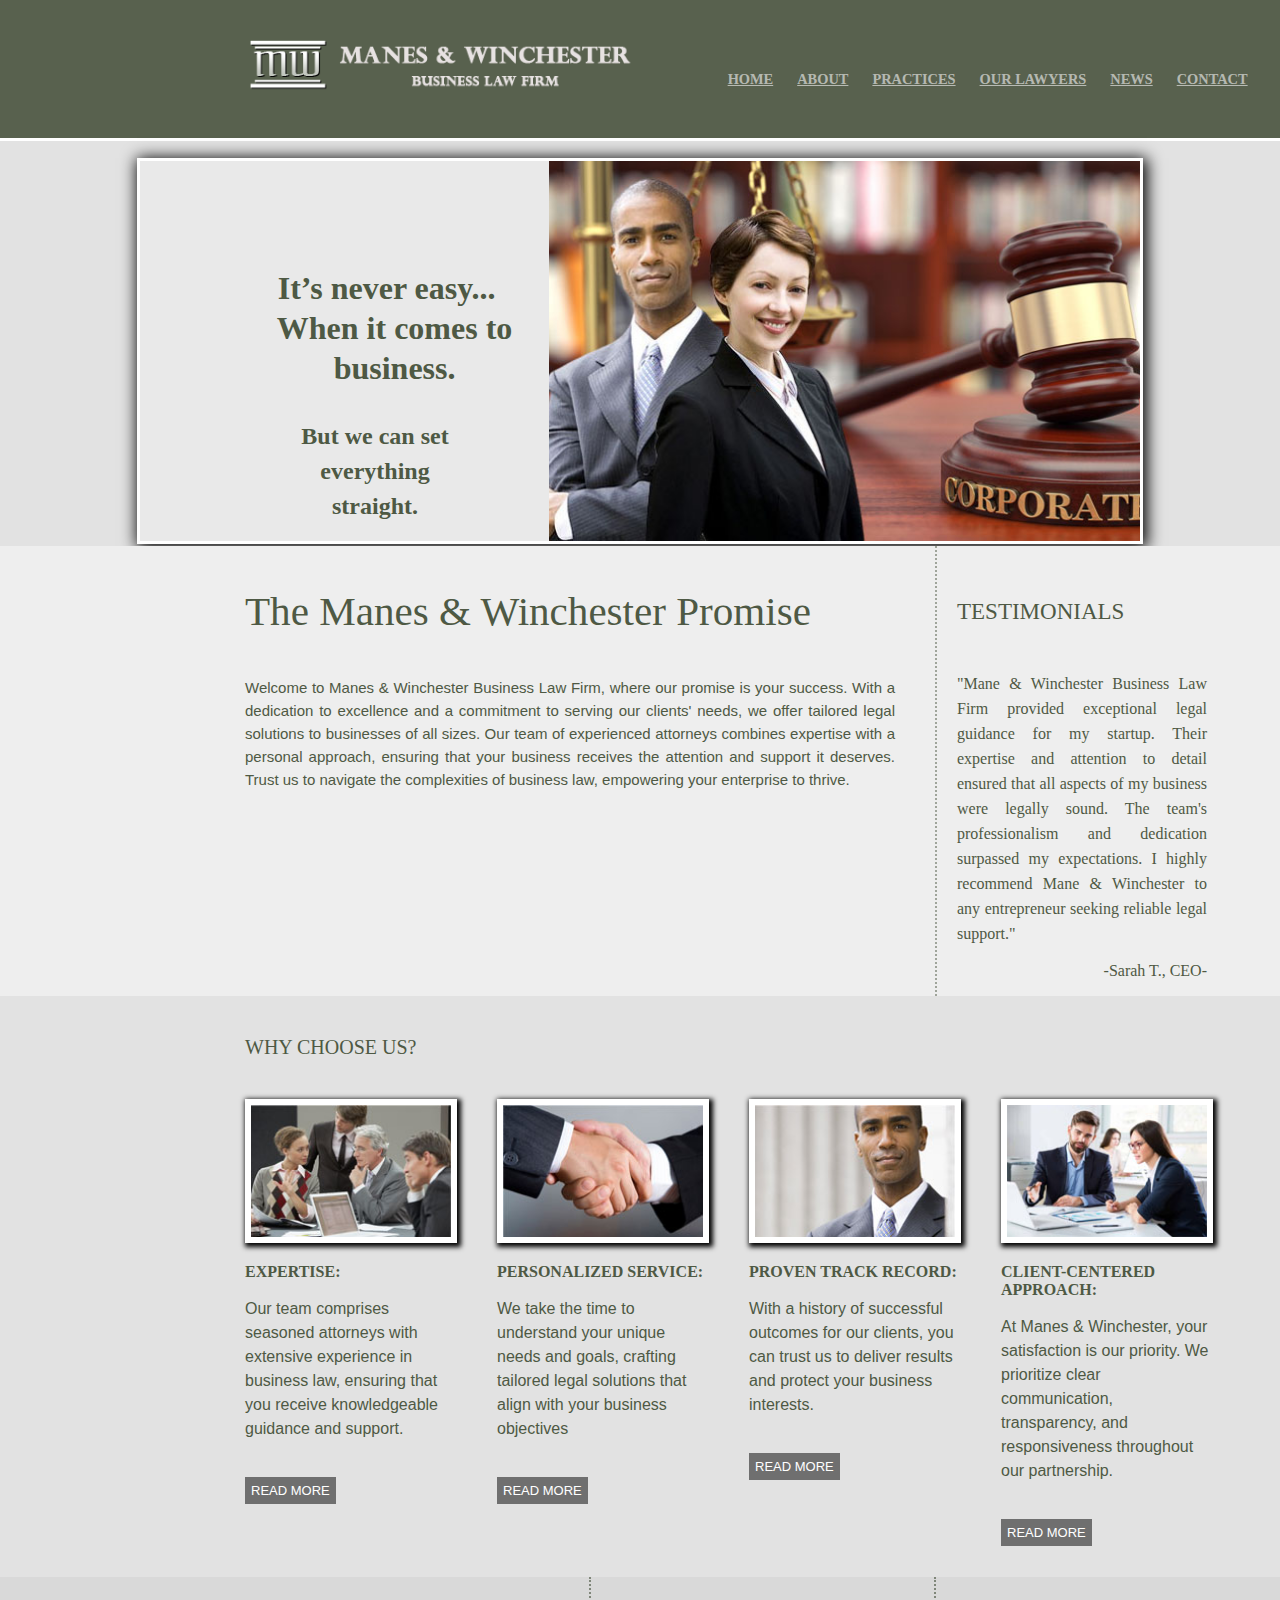
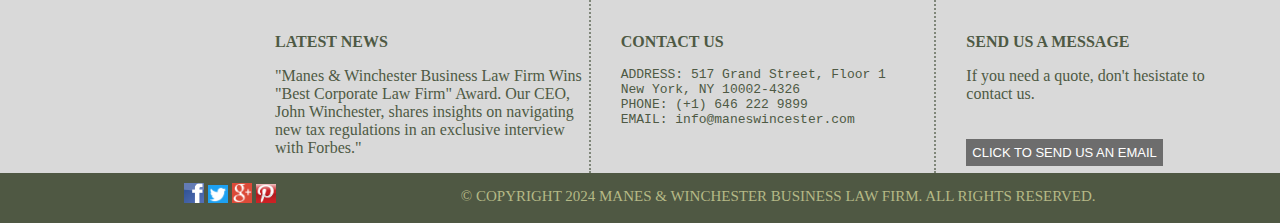
<file: index.html>
<!DOCTYPE html>
<html lang="en">
<head>
    <meta charset="UTF-8">
    <meta name="viewport" content="width=device-width, initial-scale=1.0">
    <title>Document</title>
    <link rel="stylesheet" href="index.css">
</head>
<body>  
    <nav>
        <div id="img">
            <a href="https://mwinchesterbi2lf.com/index.html"><img src="logo.png" style="height:52px;margin-left:250px;margin-right:90px;margin-top:40px;"></a>
        </div>
        <div id="navigation">
            <a href="home.html" class="navbar" id="home">HOME</a>
            <a href="about.html" class="navbar" id="about" >ABOUT</a>
            <a href="practices.html" class="navbar" id="practices">PRACTICES</a>
            <a href="ourlawyers.html" class="navbar" id="our-lawers">OUR LAWYERS</a>
            <a href="news.html" class="navbar" id="news">NEWS</a>
            <a href="contact.html" class="navbar" id="contact">CONTACT</a>
        </div>
    </nav>
    <div id="content">
        <div id="middle">
            <span>
                <h2 id="top">It’s never easy... &nbsp; When it comes to business.</h1>
                <h4 id="left">But we can set everything straight.</h4>
            </span>
            <img src="family-large.jpg">
        </div>
    </div>
    <div id="next1">
        <div id="content-left">
            <p id="content-head">The Manes & Winchester Promise</p>
            <p id="content-text">Welcome to Manes & Winchester Business Law Firm, where our promise is your success. With a dedication to excellence and a commitment to serving our clients' needs, we offer tailored legal solutions to businesses of all sizes. Our team of experienced attorneys combines expertise with a personal approach, ensuring that your business receives the attention and support it deserves. Trust us to navigate the complexities of business law, empowering your enterprise to thrive.</p>
        </div>
        <div id="content-right">
            <p id="content-right-head">TESTIMONIALS</p>
            <p id="content-right-text">"Mane & Winchester Business Law Firm provided exceptional legal guidance for my startup. Their expertise and attention to detail ensured that all aspects of my business were legally sound. The team's professionalism and dedication surpassed my expectations. I highly recommend Mane & Winchester to any entrepreneur seeking reliable legal support."</p>
            <p id="autor-name">-Sarah T., CEO-</p>
        </div>
    </div>
    <div id="next2">
        <p id="contact-head">WHY CHOOSE US?</p>
        <div id="photo-with-text">
            <div class="photo1">
                <img src="picture1.jpg" class="pic" width="200px">
                <p class="picture-head">EXPERTISE:</p>
                <p class="picture-text">Our team comprises seasoned attorneys with extensive experience in business law, ensuring that you receive knowledgeable guidance and support.</p>
                <button class="picture-button">READ MORE</button>
            </div>
            <div class="photo1" >
                <img src="picture2.jpg" class="pic" width="200px">
                <p class="picture-head">PERSONALIZED SERVICE:</p>
                <p class="picture-text">We take the time to understand your unique needs and goals, crafting tailored legal solutions that align with your business objectives</p>
                <button class="picture-button">READ MORE</button>
            </div>
            <div class="photo1">
                <img src="picture3.jpg" class="pic" width="200px">
                <p class="picture-head">PROVEN TRACK RECORD:</p>
                <p class="picture-text">With a history of successful outcomes for our clients, you can trust us to deliver results and protect your business interests.</p>
                <button class="picture-button">READ MORE</button>
            </div>
            <div class="photo1">
                <img src="picture4.jpg" class="pic" width="200px">
                <p class="picture-head">CLIENT-CENTERED APPROACH:</p>
                <p class="picture-text">At Manes & Winchester, your satisfaction is our priority. We prioritize clear communication, transparency, and responsiveness throughout our partnership.</p>
                <button class="picture-button">READ MORE</button>
            </div>
        </div>
    </div>
    <div id="bottom-feed-back">
        <div class="block-first" id="block1">
            <p id="block-first-head">LATEST NEWS</p>
            <p id="block-first-text">"Manes & Winchester Business Law Firm Wins "Best Corporate Law Firm" Award. Our CEO, John Winchester, shares insights on navigating new tax regulations in an exclusive interview with Forbes."</p>
        </div>
        <div class="block-first" id="block2">
            <p id="block-first-head">CONTACT US</p>
            <pre id="block-first-text">ADDRESS: 517 Grand Street, Floor 1
New York, NY 10002-4326
PHONE: (+1) 646 222 9899
EMAIL: info@maneswincester.com</pre>
        </div>
        <div class="block-first" id="block3">
            <p id="block-first-head">SEND US A MESSAGE</p>
            <p id="block-first-text" style="max-width:250px;">If you need a quote, don't hesistate to contact us.</p>
            <button class="picture-button">CLICK TO SEND US AN EMAIL</button>
        </div>
    </div>
    <footer>
        <div>
            <img src="facebook.png" width="20px" class="images">
            <img src="twitter.png" width="20px" class="images">
            <img src="gplus.png" width="20px" class="images">
            <img src="pintrest.png" width="20px" class="images">
        </div>
        <div>
            <p id="copy-right">© COPYRIGHT 2024 MANES & WINCHESTER BUSINESS LAW FIRM. ALL RIGHTS RESERVED.</p>
        </div>
    </footer>
</body>
</html>
</file>
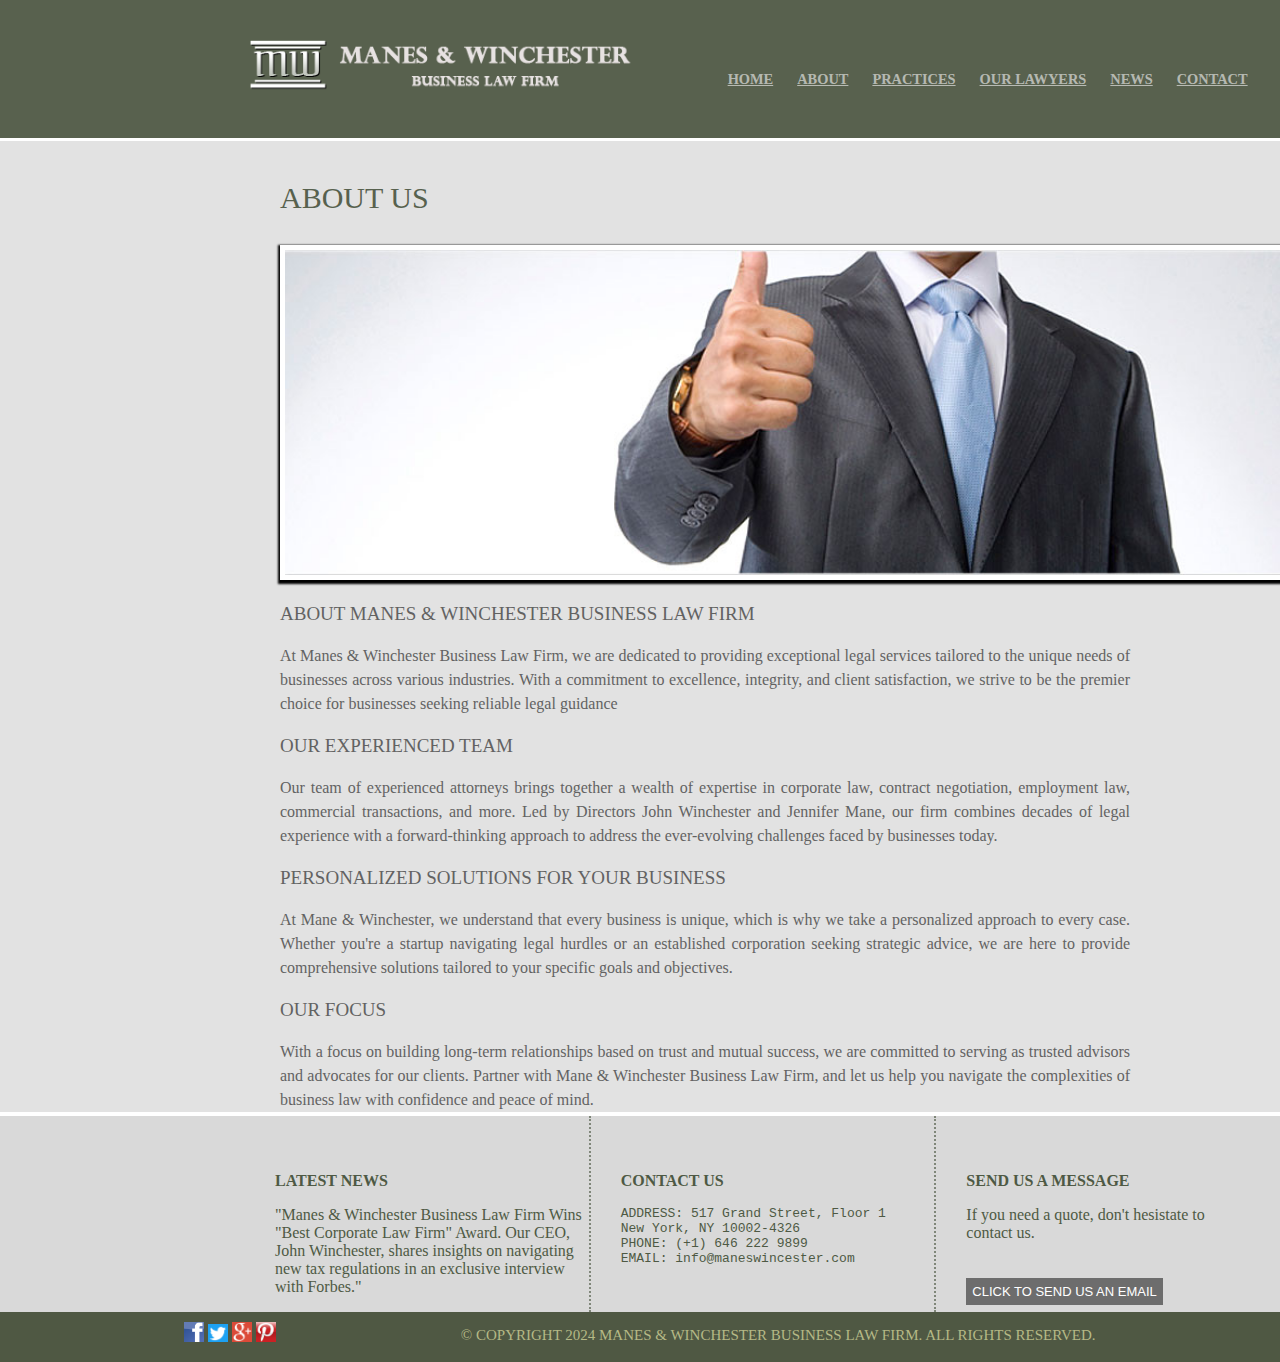
<file: about.html>
<!DOCTYPE html>
<html lang="en">
<head>
    <meta charset="UTF-8">
    <meta name="viewport" content="width=device-width, initial-scale=1.0">
    <title>Document</title>
    <link rel="stylesheet" href="about.css">
</head>
<body>
    <nav>
        <div id="img">
            <a href="https://mwinchesterbi2lf.com/index.html"><img src="logo.png" style="height:52px;margin-left:250px;margin-right:90px;margin-top:40px;"></a>
        </div>
        <div id="navigation">
            <a href="home.html" class="navbar" id="home">HOME</a>
            <a href="about.html" class="navbar" id="about" >ABOUT</a>
            <a href="practices.html" class="navbar" id="practices">PRACTICES</a>
            <a href="ourlawyers.html" class="navbar" id="our-lawers">OUR LAWYERS</a>
            <a href="news.html" class="navbar" id="news">NEWS</a>
            <a href="contact.html" class="navbar" id="contact">CONTACT</a>
        </div>
    </nav>
    <div id="content">
        <p id="main-header">ABOUT US</p>
        <img src="thumbup.jpg" id="thumbup">
        <p class="heading">ABOUT MANES & WINCHESTER BUSINESS LAW FIRM</p>
        <p class="text-area">At Manes & Winchester Business Law Firm, we are dedicated to providing exceptional legal services tailored to the unique needs of businesses across various industries. With a commitment to excellence, integrity, and client satisfaction, we strive to be the premier choice for businesses seeking reliable legal guidance</p>
        <p class="heading">OUR EXPERIENCED TEAM</p>
        <p class="text-area">Our team of experienced attorneys brings together a wealth of expertise in corporate law, contract negotiation, employment law, commercial transactions, and more. Led by Directors John Winchester and Jennifer Mane, our firm combines decades of legal experience with a forward-thinking approach to address the ever-evolving challenges faced by businesses today.</p>
        <p class="heading">PERSONALIZED SOLUTIONS FOR YOUR BUSINESS</p>
        <p class="text-area">At Mane & Winchester, we understand that every business is unique, which is why we take a personalized approach to every case. Whether you're a startup navigating legal hurdles or an established corporation seeking strategic advice, we are here to provide comprehensive solutions tailored to your specific goals and objectives.</p>
        <p class="heading">OUR FOCUS</p>
        <p class="text-area">With a focus on building long-term relationships based on trust and mutual success, we are committed to serving as trusted advisors and advocates for our clients. Partner with Mane & Winchester Business Law Firm, and let us help you navigate the complexities of business law with confidence and peace of mind.</p>
    </div>
    <div id="main-content">
        <div id="main-content-left">

        </div>
        <div id="main-content-right">
            
        </div>
    </div>
    <div id="bottom-feed-back">
        <div class="block-first" id="block1">
            <p id="block-first-head">LATEST NEWS</p>
            <p id="block-first-text">"Manes & Winchester Business Law Firm Wins "Best Corporate Law Firm" Award. Our CEO, John Winchester, shares insights on navigating new tax regulations in an exclusive interview with Forbes."</p>
        </div>
        <div class="block-first" id="block2">
            <p id="block-first-head">CONTACT US</p>
            <pre id="block-first-text">ADDRESS: 517 Grand Street, Floor 1
New York, NY 10002-4326
PHONE: (+1) 646 222 9899
EMAIL: info@maneswincester.com</pre>
        </div>
        <div class="block-first" id="block3">
            <p id="block-first-head">SEND US A MESSAGE</p>
            <p id="block-first-text" style="max-width:250px;">If you need a quote, don't hesistate to contact us.</p>
            <button class="picture-button">CLICK TO SEND US AN EMAIL</button>
        </div>
    </div>
    <footer>
        <div>
            <img src="facebook.png" width="20px" class="images">
            <img src="twitter.png" width="20px" class="images">
            <img src="gplus.png" width="20px" class="images">
            <img src="pintrest.png" width="20px" class="images">
        </div>
        <div>
            <p id="copy-right">© COPYRIGHT 2024 MANES & WINCHESTER BUSINESS LAW FIRM. ALL RIGHTS RESERVED.</p>
        </div>
    </footer>
</body>
</html>
</file>
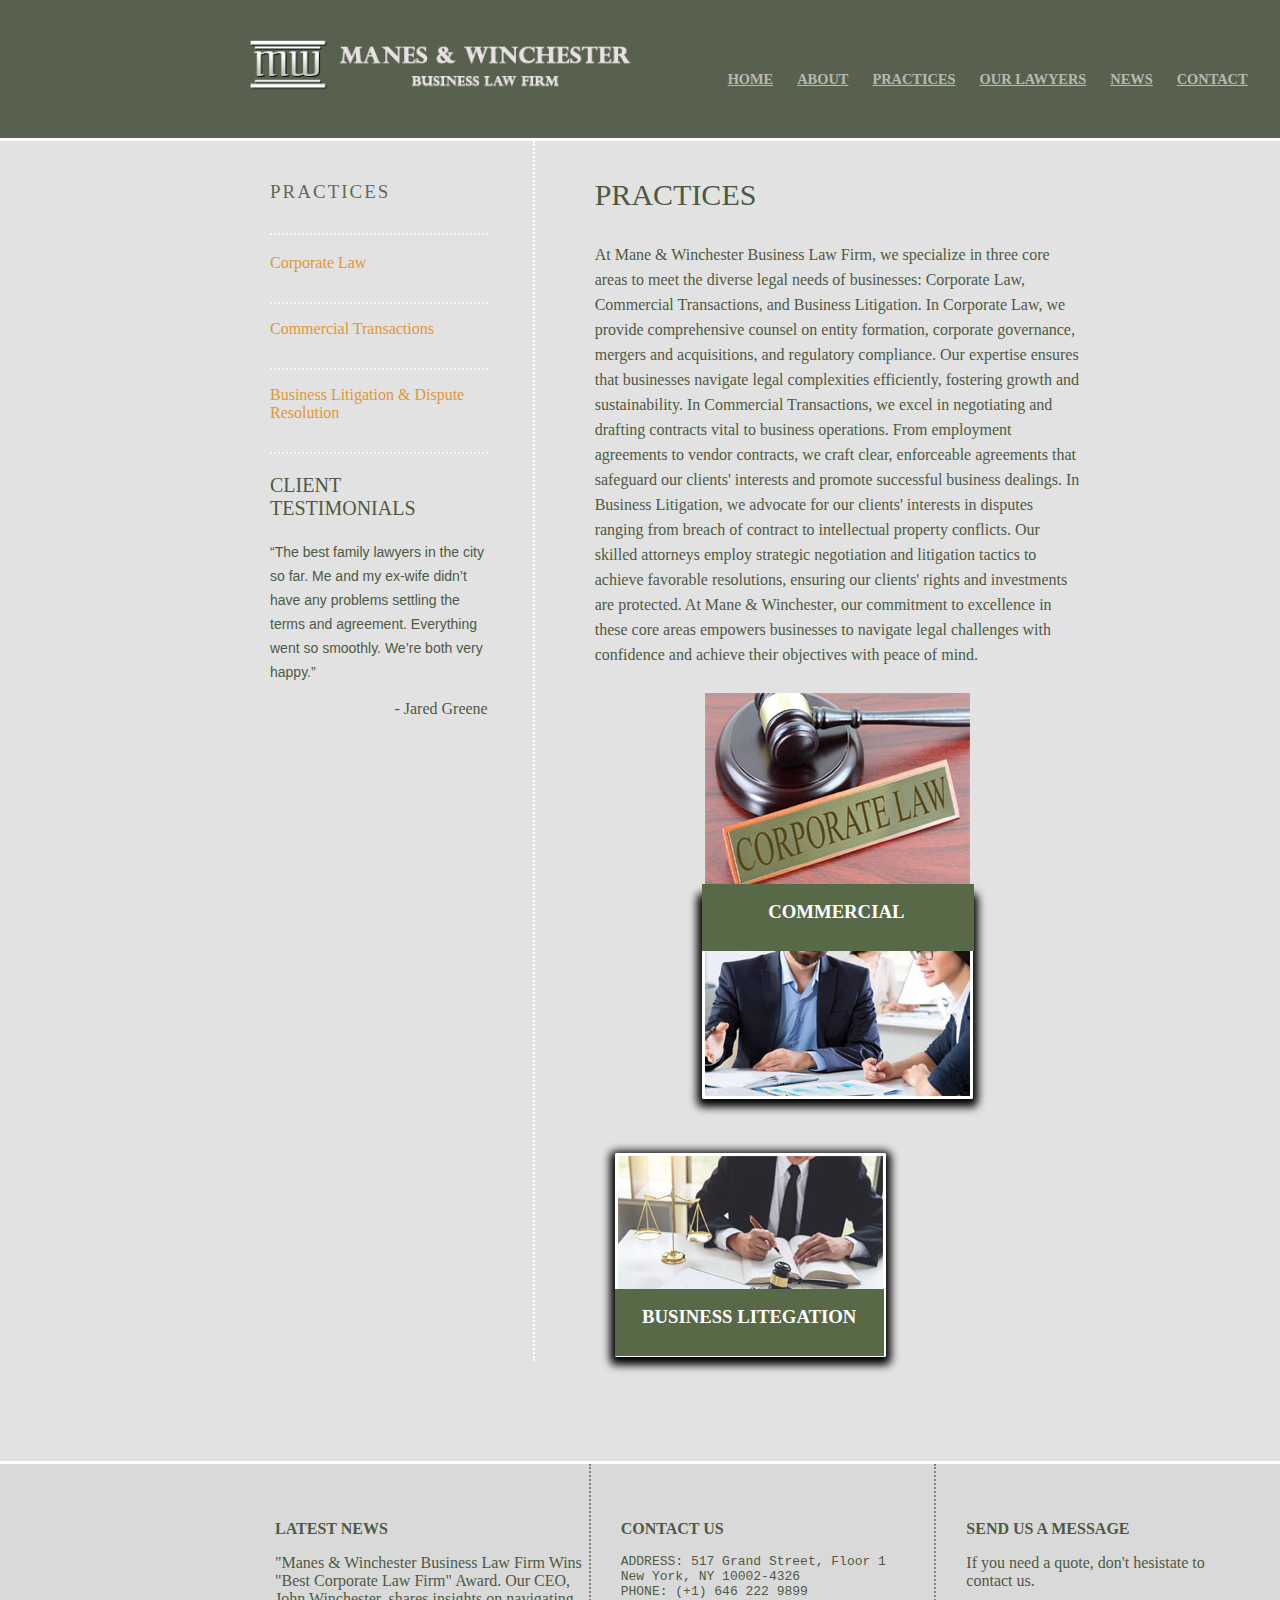
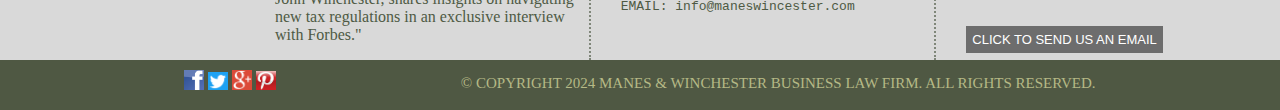
<file: practices.html>
<!DOCTYPE html>
<html lang="en">
<head>
    <meta charset="UTF-8">
    <meta name="viewport" content="width=device-width, initial-scale=1.0">
    <title>Document</title>
    <link rel="stylesheet" href="practices.css">
</head>
<body>
    <nav>
        <div id="img">
            <a href="https://mwinchesterbi2lf.com/index.html"><img src="logo.png" style="height:52px;margin-left:250px;margin-right:90px;margin-top:40px;"></a>
        </div>
        <div id="navigation">
            <a href="home.html" class="navbar" id="home">HOME</a>
            <a href="about.html" class="navbar" id="about" >ABOUT</a>
            <a href="practices.html" class="navbar" id="practices">PRACTICES</a>
            <a href="ourlawyers.html" class="navbar" id="our-lawers">OUR LAWYERS</a>
            <a href="news.html" class="navbar" id="news">NEWS</a>
            <a href="contact.html" class="navbar" id="contact">CONTACT</a>
        </div>
    </nav>
    <div id="main-content">
        <div id="main-content-left">
            <p id="main-content-left-head">PRACTICES</p>
            <p class="main-content-link">Corporate Law</p>
            <p class="main-content-link">Commercial Transactions</p>
            <p class="main-content-link">Business Litigation & Dispute Resolution</p>
            <p id="main-content-left-head2">CLIENT TESTIMONIALS</p>
            <p id="main-content-left-text">“The best family lawyers in the city so far. Me and my ex-wife didn’t have any
                problems settling the terms and agreement. Everything went so smoothly. We’re both very happy.”</p>
            <p id="main-content-left-author">- Jared Greene</p>
        </div>
        <div id="main-content-right">
            <p id="main-content-right-head">PRACTICES</p>
            <p id="main-content-right-text">At Mane & Winchester Business Law Firm, we specialize in three core areas to meet the diverse legal needs of businesses: Corporate Law, Commercial Transactions, and Business Litigation. In Corporate Law, we provide comprehensive counsel on entity formation, corporate governance, mergers and acquisitions, and regulatory compliance. Our expertise ensures that businesses navigate legal complexities efficiently, fostering growth and sustainability. In Commercial Transactions, we excel in negotiating and drafting contracts vital to business operations. From employment agreements to vendor contracts, we craft clear, enforceable agreements that safeguard our clients' interests and promote successful business dealings. In Business Litigation, we advocate for our clients' interests in disputes ranging from breach of contract to intellectual property conflicts. Our skilled attorneys employ strategic negotiation and litigation tactics to achieve favorable resolutions, ensuring our clients' rights and investments are protected. At Mane & Winchester, our commitment to excellence in these core areas empowers businesses to navigate legal challenges with confidence and achieve their objectives with peace of mind.</p>
            <div id="main-images">
                <div class="forimage">
                    <h3 class="image-word">CORPORATE LAW</h3>
                    <img src="practice-corporate-image.jpg" class="images">
                </div>
                <div class="forimage">
                    <h3 class="image-word">COMMERCIAL</h3>
                    <img src="commercial.jpg" class="imagee">
                </div>
            </div>
            <div class="forimage">
                <h3 class="word">BUSINESS LITEGATION</h3>
                <img src="main-image3.jpg" class="imge">
            </div>
        </div>
    </div>
    <div id="bottom-feed-back" style="margin-top:3px">
        <div class="block-first" id="block1">
            <p id="block-first-head">LATEST NEWS</p>
            <p id="block-first-text">"Manes & Winchester Business Law Firm Wins "Best Corporate Law Firm" Award. Our CEO, John Winchester, shares insights on navigating new tax regulations in an exclusive interview with Forbes."</p>
        </div>
        <div class="block-first" id="block2">
            <p id="block-first-head">CONTACT US</p>
            <pre id="block-first-text">ADDRESS: 517 Grand Street, Floor 1
New York, NY 10002-4326
PHONE: (+1) 646 222 9899
EMAIL: info@maneswincester.com</pre>
        </div>
        <div class="block-first" id="block3">
            <p id="block-first-head">SEND US A MESSAGE</p>
            <p id="block-first-text" style="max-width:250px;">If you need a quote, don't hesistate to contact us.</p>
            <button class="picture-button">CLICK TO SEND US AN EMAIL</button>
        </div>
    </div>
    <footer>
        <div>
            <img src="facebook.png" width="20px" class="images">
            <img src="twitter.png" width="20px" class="images">
            <img src="gplus.png" width="20px" class="images">
            <img src="pintrest.png" width="20px" class="images">
        </div>
        <div>
            <p id="copy-right">© COPYRIGHT 2024 MANES & WINCHESTER BUSINESS LAW FIRM. ALL RIGHTS RESERVED.</p>
        </div>
    </footer>
</body>
</html>
</file>
<file: index.css>
body
{   margin:0px;
}
nav{
    background-color:#58614E;
    display:flex;
    height:138px;
    width:100%;
    border-bottom:solid white 3px;
}
.navbar
{   font-size:14.4px;
    color:rgba(245, 245, 245, 0.612);
    margin-right:20px;
    font-weight:bold;
    margin-top:40px;
}
.navbar:hover
{   color:white;
}
#home:active,#about:active{
    color:white;
}
#navigation
{   margin-top:70px;
}
#content
{   background-color:#E2E2E2;
    width:100%;
    height:400px;
    margin-top:0px;
    padding-top:5px;
}
#middle
{   height:380px;
    padding-top:0px;
    width:1000px;
    background-color:#e9e9e9;
    color:#4E5944;
    border-color:white;
    border-style:solid;
    margin:auto;
    display:flex;
    justify-content:space-between;
    text-align:center;
    margin-top:12px;
    box-shadow:2px 2px 15px 2px black;
}
#top
{   padding-left:100px;
    padding-top:80px;
    line-height:40px;
    text-align:center;
    font-size:2em;

}
#left
{   max-width:170px;
    margin-left:150px;
    line-height:35px;
    font-size:1.5em;
}
#next1
{   background-color:#EEEEEE;
    padding-left:245px;
    display:flex;
    margin-bottom:0px;
}
#content-head
{   color:#4E5944;
    font-size:41.1px;
}
#content-left
{   width:650px;
    padding-right:40px;
    border-color:#4e59447e;
    border-right-style:dotted;
    border-right-width:2px;
}
#content-text
{   font-size:15px;
    font-family:arial;
    color:#4E5944;
    line-height:23px;
    font-variant: normal;
    text-align:justify;
}
#content-right
{   width:250px;
    text-align:justify;
    padding-left:20px;
    margin-top:30px;
}
#content-right-head
{   margin-bottom:46px;
    font-size:23px;
    color:#4E5944;
}
#content-right-text
{   color:#4E5944;
    line-height:25px;
}
#autor-name
{   text-align:right;
    color:#4E5944;
}
#next2
{   background-color:#E2E2E2;
    padding-left:245px;
    padding-right:245px;
    padding-top:20px;
}
#contact-head
{   font-size:20px;
    color:#4E5944;
}
#photo-with-text
{   margin-top:40px;
    height:490px;
    display:flex;
}
.photo1
{   width:220px;
    margin-right:40px;
}
.pic
{   border-width:6px;
    border-style:solid;
    border-color:#FFFFFF;
    box-shadow:2px 2px 5px 2px black;
}
.picture-head
{   color:#4E5944;
    font-weight:bold;
    font-size:16px;
}
.picture-text
{   color:#4E5944;
    font-family:arial;
    line-height:1.5em;
    font-size:16px;
}
.picture-button
{   font-family:arial;
    background-color:#5e5e5edf;
    padding:6px;
    color:white;
    border:none;
    margin-top:20px;
    font-size:small;
}
.picture-button:hover
{   background-color:#5e5e5e;
}
#bottom-feed-back
{   padding-left:245px;
    background-color:#D9D9D9;
    margin-top:-12px;
    display:flex;
}
.block-first
{   width:320px;
    padding-top:40px;
    padding-left:30px;
}
#block1,#block2
{   border-right-style: dotted;
    border-right-width:2px;
    border-right-color:#4e5944a4;
}
#block-first-head
{   color:#4E5944;
    font-weight:bold;
}
#block-first-text
{   color:#4E5944;   
}
footer
{   background-color:#4F5843;
    height:50px;
    display:flex;
    justify-content:space-evenly;
    color:#B5B986;
}
.images
{   margin-top:10px;
}
#copy-right
{   font-size:15px;
}
</file>
<file: about.css>
body
{   margin:0px;
}
nav{
    background-color:#58614E;
    display:flex;
    height:138px;
    width:100%;
    border-bottom:solid white 3px;
}
.navbar
{   font-size:14.4px;
    color:rgba(245, 245, 245, 0.612);
    margin-right:20px;
    font-weight:bold;
    margin-top:40px;
}
.navbar:hover
{   color:white;
}
#home:active,#about:active{
    color:white;
}
#navigation
{   margin-top:70px;
}
#content
{   background-color:#E2E2E2;
    padding-right:150px;
    padding-left:280px;
    padding-top:10px;
}
#main-header
{   font-weight:400px;
    font-size:30px;
    color:#57614E;
}
#thumbup
{   border-width:5px;
    border-color:white;
    box-shadow:0px 2px 2px 2px black;
    border-style:solid;
    width:1000px
}
.heading
{   font-size:19px;
    color: rgb(98, 98, 98);
}
.text-area
{   font-size:16px;
    color:rgb(98, 98, 98);
    line-height:24px;
    text-align:justify;
    max-width:1000px;
}
#bottom-feed-back
{   padding-left:245px;
    background-color:#D9D9D9;
    margin-top:-12px;
    display:flex;
}
.block-first
{   width:320px;
    padding-top:40px;
    padding-left:30px;
}
#block1,#block2
{   border-right-style: dotted;
    border-right-width:2px;
    border-right-color:#4e5944a4;
}
#block-first-head
{   color:#4E5944;
    font-weight:bold;
}
#block-first-text
{   color:#4E5944;   
}
footer
{   background-color:#4F5843;
    height:50px;
    display:flex;
    justify-content:space-evenly;
    color:#B5B986;
}
.images
{   margin-top:10px;
}
#copy-right
{   font-size:15px;
}
.picture-button
{   font-family:arial;
    background-color:#5e5e5edf;
    padding:6px;
    color:white;
    border:none;
    margin-top:20px;
    font-size:small;
}
.picture-button:hover
{   background-color:#5e5e5e;
}
</file>
<file: practices.css>
body
{   margin:0px;
}
nav{
    background-color:#58614E;
    display:flex;
    height:138px;
    width:100%;
    border-bottom:solid white 3px;
}
.navbar
{   font-size:14.4px;
    color:rgba(245, 245, 245, 0.612);
    margin-right:20px;
    font-weight:bold;
    margin-top:40px;
}
.navbar:hover
{   color:white;
}
#home:active,#about:active{
    color:white;
}
#navigation
{   margin-top:70px;
}
#main-content
{   display:flex;
    background-color:#E2E2E2;
    padding-left:270px;
    padding-right:200px;
    padding-bottom:100px;
}
#main-content-left
{   width:3500px;
    border-right-style:dotted;
    border-right-width:2px;
    border-right-color:white;
    padding-right:45px;
}
#main-content-left-head
{   margin-top:40px;
    font-size:19px;
    color:#4e5944e5;
    letter-spacing:2px;
    font-weight:500px;
}
.main-content-link,#main-content-left-head
{   border-bottom-style:dotted;
    border-bottom-color:whitesmoke;
    border-bottom-width:2px;
    padding-bottom:30px;
}
.main-content-link{
    color:#df9738;
}
.main-content-link:hover{
    color:#4E5944;
}
#main-content-left-head2
{   color:#4E5944;
    font-size:20px;
}
#main-content-left-text
{   color:#4E5944;
    font-family:arial;
    font-size:14px;
    line-height:24px;
}
#main-content-left-author
{   text-align:right;
    color:#4E5944;
}
#main-content-right
{   padding-top:7px;
    padding-left:60px;
}
#main-content-right-head
{   font-size:30px;
    color:#4E5944;
}
#main-content-right-text
{   color:#4E5944;
    line-height:25px;
}
.image-word
{   background-color:#586948;
    position:absolute;
    top:97.5%;
    margin-top:6px;
    width:269px;
    height:50px;
    text-align:center;
    padding-top:17px;
    color:white;

}
.imagee{
    border-radius:2px;
    border-color:white;
    border-style:solid;
    margin-bottom:50px;
    box-shadow:0px 3px 9px 5px black;
}
#main-images
{   display:flex;
    justify-content:space-around;
    flex-wrap:wrap;
}
.word 
{   background-color:#586948;
    position:absolute;
    margin-left:20px;
    margin-top:136px;
    height:50px;
    width:269px;
    text-align: center;
    padding-top:17px;
    color:white;
}
.imge
{   border-radius:2px;
    border-color:white;
    border-style:solid;
    margin-left:20px;
    box-shadow:0px 3px 9px 5px black;
}

#bottom-feed-back
{   padding-left:245px;
    background-color:#D9D9D9;
    margin-top:-12px;
    display:flex;
}
.block-first
{   width:320px;
    padding-top:40px;
    padding-left:30px;
}
#block1,#block2
{   border-right-style: dotted;
    border-right-width:2px;
    border-right-color:#4e5944a4;
}
#block-first-head
{   color:#4E5944;
    font-weight:bold;
}
#block-first-text
{   color:#4E5944;   
}
footer
{   background-color:#4F5843;
    height:50px;
    display:flex;
    justify-content:space-evenly;
    color:#B5B986;
}
.images
{   margin-top:10px;
}
#copy-right
{   font-size:15px;
}
.picture-button
{   font-family:arial;
    background-color:#5e5e5edf;
    padding:6px;
    color:white;
    border:none;
    margin-top:20px;
    font-size:small;
}
.picture-button:hover
{   background-color:#5e5e5e;
}
</file>
